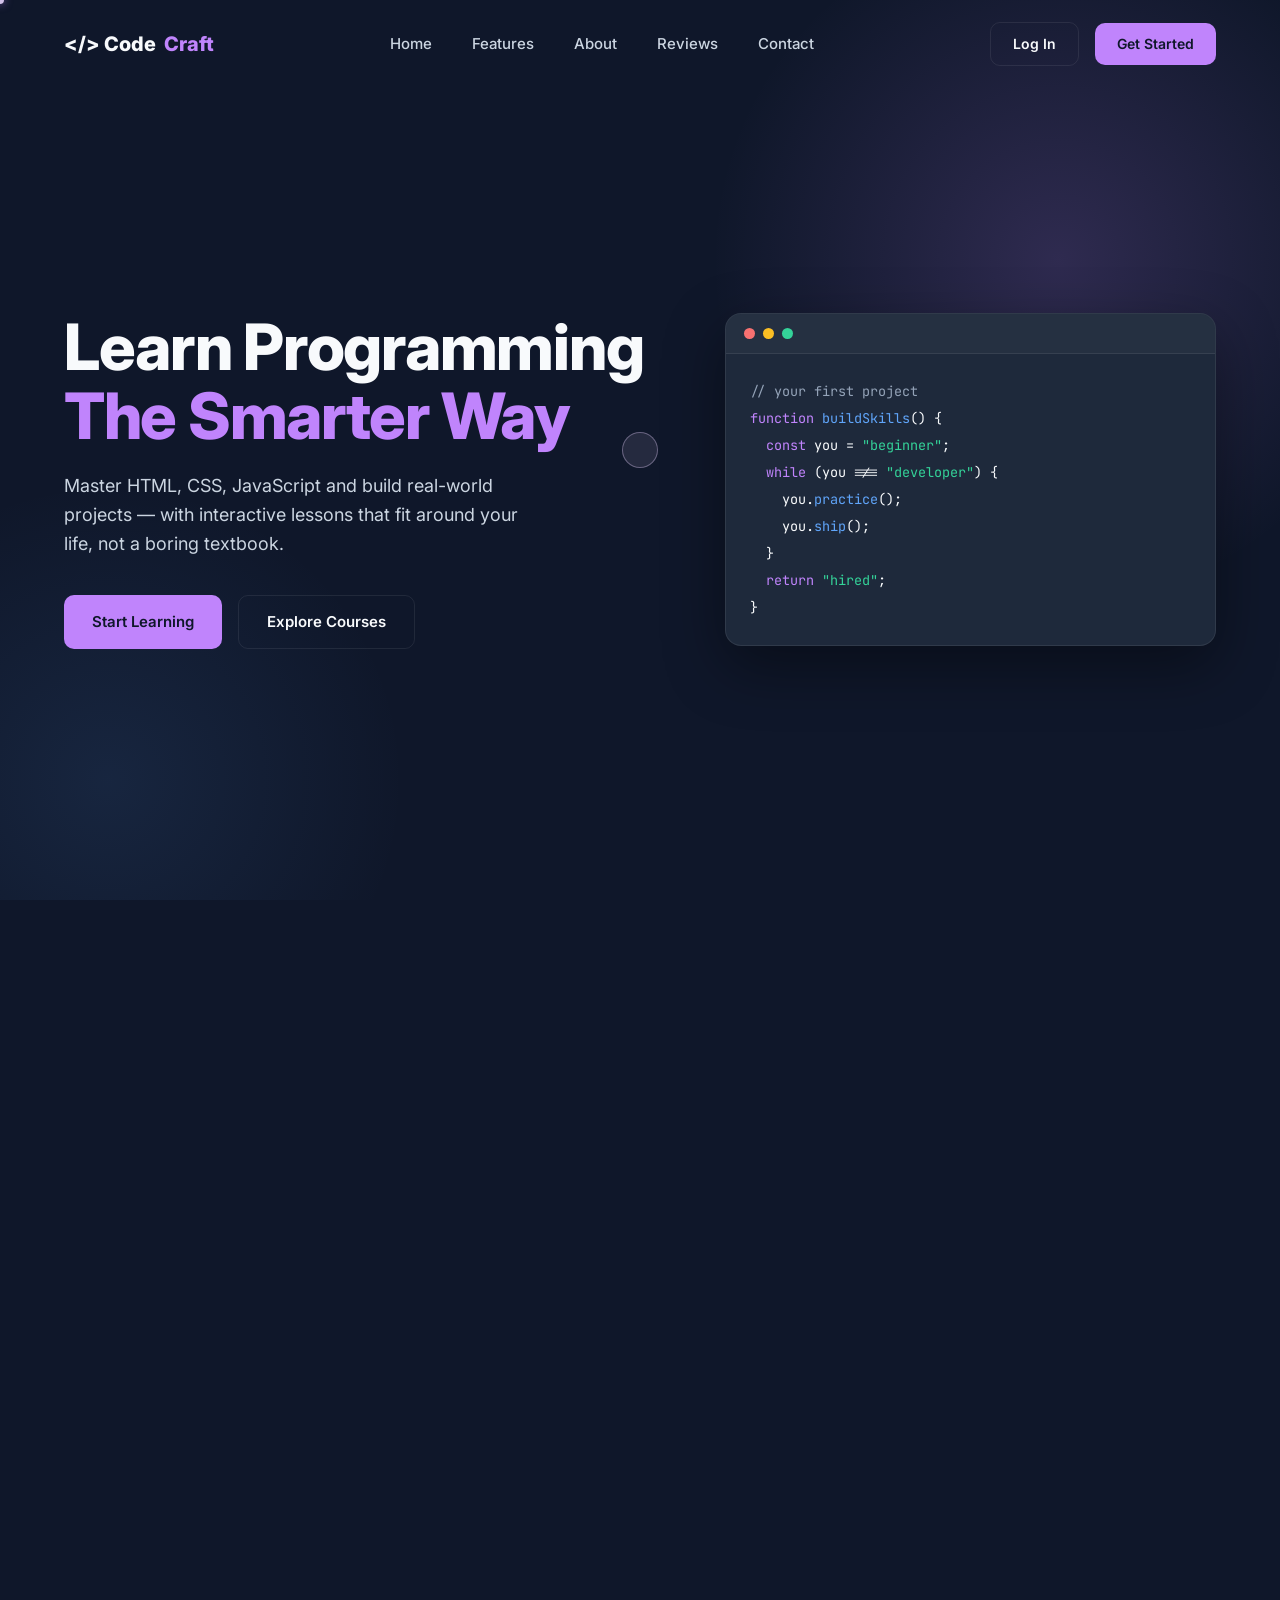
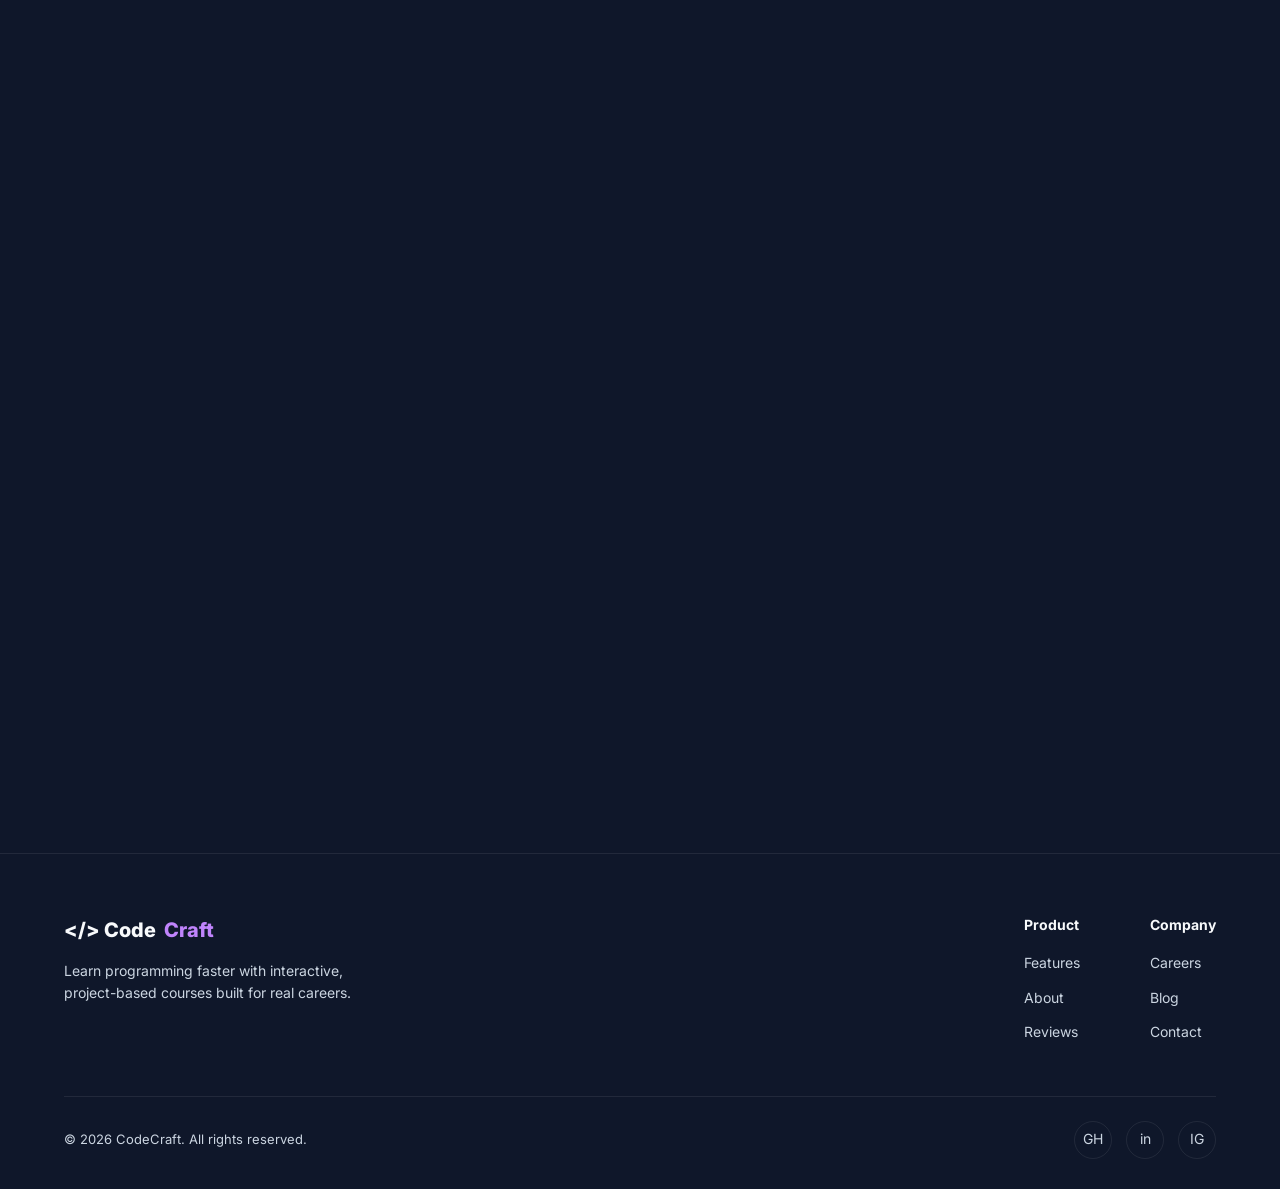
<file: index.html>
<!DOCTYPE html>
<html lang="en">
<head>
<meta charset="UTF-8">
<meta name="viewport" content="width=device-width, initial-scale=1.0">
<title>CodeCraft — Learn Programming Faster</title>
<link rel="preconnect" href="https://fonts.googleapis.com">
<link href="https://fonts.googleapis.com/css2?family=Inter:wght@400;500;600;700;800&family=JetBrains+Mono:wght@400;500&display=swap" rel="stylesheet">
<link rel="stylesheet" href="style.css">
</head>
<body>


<!-- ===== NAVBAR ===== -->
<nav class="navbar" id="navbar">
  <div class="container nav-inner">
    <a href="#" class="logo">&lt;/&gt; Code<span>Craft</span></a>
    <ul class="nav-links">
      <li><a href="#home">Home</a></li>
      <li><a href="#features">Features</a></li>
      <li><a href="#about">About</a></li>
      <li><a href="#testimonials">Reviews</a></li>
      <li><a href="#contact">Contact</a></li>
    </ul>
    <div class="nav-cta">
      <a href="#contact" class="btn btn-outline">Log In</a>
      <a href="#features" class="btn btn-primary">Get Started</a>
    </div>
    <button class="hamburger" id="hamburger" aria-label="Menu">
      <span></span><span></span><span></span>
    </button>
  </div>
</nav>

<div class="overlay" id="overlay"></div>
<div class="mobile-menu" id="mobileMenu">
  <a href="#home">Home</a>
  <a href="#features">Features</a>
  <a href="#about">About</a>
  <a href="#testimonials">Reviews</a>
  <a href="#contact">Contact</a>
</div>

<!-- ===== HERO ===== -->
<section class="hero" id="home">
  <div class="hero-glow"></div>
  <div class="hero-glow-2"></div>
  <div class="container hero-grid">
    <div data-aos="fade-right" data-aos-duration="800">
      <h1>Learn Programming <span class="highlight">The Smarter Way</span></h1>
      <p>Master HTML, CSS, JavaScript and build real-world projects — with interactive lessons that fit around your life, not a boring textbook.</p>
      <div class="hero-btns">
        <a href="#features" class="btn btn-primary">Start Learning</a>
        <a href="#about" class="btn btn-outline">Explore Courses</a>
      </div>
    </div>
    <div data-aos="fade-left" data-aos-duration="800">
      <div class="code-window">
        <div class="code-header">
          <span class="dot red"></span><span class="dot yellow"></span><span class="dot green"></span>
        </div>
        <div class="code-body">
          <div><span class="c1">// your first project</span></div>
          <div><span class="c2">function</span> <span class="c3">buildSkills</span>() {</div>
          <div>&nbsp;&nbsp;<span class="c2">const</span> <span class="c4">you</span> = <span class="c5">"beginner"</span>;</div>
          <div>&nbsp;&nbsp;<span class="c2">while</span> (you !== <span class="c5">"developer"</span>) {</div>
          <div>&nbsp;&nbsp;&nbsp;&nbsp;you.<span class="c3">practice</span>();</div>
          <div>&nbsp;&nbsp;&nbsp;&nbsp;you.<span class="c3">ship</span>();</div>
          <div>&nbsp;&nbsp;}</div>
          <div>&nbsp;&nbsp;<span class="c2">return</span> <span class="c5">"hired"</span>;</div>
          <div>}</div>
        </div>
      </div>
    </div>
  </div>
</section>

<!-- ===== FEATURES ===== -->
<section id="features">
  <div class="container">
    <span class="eyebrow" data-aos="fade-up">Why CodeCraft</span>
    <h2 class="section-title" data-aos="fade-up">Everything you need to go from zero to hired</h2>
    <p class="section-sub" data-aos="fade-up">A learning path built around doing, not just watching.</p>
    <div class="features-grid">
      <div class="feature-card" data-aos="fade-up" data-aos-delay="0">
        <div class="feature-icon">📚</div>
        <h3>Interactive Courses</h3>
        <p>Bite-sized lessons with live code editors — write real code from your very first module.</p>
      </div>
      <div class="feature-card" data-aos="fade-up" data-aos-delay="150">
        <div class="feature-icon">🎯</div>
        <h3>Project Based Learning</h3>
        <p>Every course ends in a shippable project you can add straight to your portfolio.</p>
      </div>
      <div class="feature-card" data-aos="fade-up" data-aos-delay="300">
        <div class="feature-icon">🚀</div>
        <h3>Career Support</h3>
        <p>Resume reviews, mock interviews and a job board built for early-career developers.</p>
      </div>
    </div>
  </div>
</section>

<!-- ===== ABOUT ===== -->
<section id="about">
  <div class="container about-grid">
    <div class="about-visual" data-aos="fade-right">
      <div style="font-size:64px;">🧑‍💻</div>
      <div class="stat-badge">
        <strong>4.9/5</strong>
        <span>Average student rating</span>
      </div>
    </div>
    <div class="about-text" data-aos="fade-left">
      <span class="eyebrow">Who We Are</span>
      <h2 class="section-title">We help students become industry-ready developers</h2>
      <p>CodeCraft was built by engineers who were tired of tutorials that teach syntax but never build confidence. We focus on the skills that actually show up in interviews and on the job.</p>
      <ul class="about-list">
        <li><b>→</b> Curriculum designed with hiring managers</li>
        <li><b>→</b> Small cohorts with real mentorship</li>
        <li><b>→</b> Lifetime access to every course update</li>
      </ul>
      <a href="#contact" class="btn btn-primary">Read More</a>
    </div>
  </div>
</section>

<!-- ===== STATS ===== -->
<section class="stats-section">
  <div class="container">
    <div class="stats-grid">
      <div data-aos="fade-up">
        <div class="stat-number" data-target="5000">0</div>
        <div class="stat-label">Students Taught</div>
      </div>
      <div data-aos="fade-up" data-aos-delay="150">
        <div class="stat-number" data-target="120">0</div>
        <div class="stat-label">Projects Built</div>
      </div>
      <div data-aos="fade-up" data-aos-delay="300">
        <div class="stat-number" data-target="98" data-suffix="%">0</div>
        <div class="stat-label">Success Rate</div>
      </div>
    </div>
  </div>
</section>

<!-- ===== TESTIMONIALS ===== -->
<section id="testimonials">
  <div class="container">
    <span class="eyebrow" data-aos="fade-up">Testimonials</span>
    <h2 class="section-title" data-aos="fade-up">Loved by students who got hired</h2>
    <div class="testi-grid">
      <div class="testi-card" data-aos="fade-up">
        <div class="stars">★★★★★</div>
        <p>"The platform completely changed how I learn. Projects made everything click."</p>
        <div class="testi-author">
          <div class="avatar">A</div>
          <div><strong>Alex Rivera</strong><span>Frontend Developer</span></div>
        </div>
      </div>
      <div class="testi-card" data-aos="fade-up" data-aos-delay="150">
        <div class="stars">★★★★★</div>
        <p>"I went from zero coding experience to my first internship in six months."</p>
        <div class="testi-author">
          <div class="avatar">P</div>
          <div><strong>Priya Nair</strong><span>CS Student</span></div>
        </div>
      </div>
      <div class="testi-card" data-aos="fade-up" data-aos-delay="300">
        <div class="stars">★★★★★</div>
        <p>"The mentorship and career support made all the difference in my job search."</p>
        <div class="testi-author">
          <div class="avatar">J</div>
          <div><strong>Jordan Lee</strong><span>Backend Engineer</span></div>
        </div>
      </div>
    </div>
  </div>
</section>

<!-- ===== CONTACT ===== -->
<section id="contact">
  <div class="container contact-grid">
    <div class="contact-info" data-aos="fade-right">
      <span class="eyebrow">Contact</span>
      <h2 class="section-title">Have questions? Let's talk.</h2>
      <p>Whether you're picking your first course or need help with a project, our team usually replies within a day.</p>
      <div class="info-row">✉️ hello@codecraft.dev</div>
      <div class="info-row">📍 Remote-first, worldwide</div>
    </div>
    <form id="contactForm" data-aos="fade-left" novalidate>
      <div class="form-group" id="nameGroup">
        <label for="name">Name</label>
        <input type="text" id="name" placeholder="Your name">
        <div class="error-msg">Please enter your name</div>
      </div>
      <div class="form-group" id="emailGroup">
        <label for="email">Email</label>
        <input type="text" id="email" placeholder="you@example.com">
        <div class="error-msg">Please enter a valid email</div>
      </div>
      <div class="form-group" id="messageGroup">
        <label for="message">Message</label>
        <textarea id="message" placeholder="Tell us what you're looking for..."></textarea>
        <div class="error-msg">Please enter a message</div>
      </div>
      <button type="submit" class="btn btn-primary">Send Message</button>
      <div class="form-status" id="formStatus">✓ Message sent! We'll get back to you soon.</div>
    </form>
  </div>
</section>

<!-- ===== FOOTER ===== -->
<footer>
  <div class="container">
    <div class="footer-top">
      <div class="footer-brand">
        <a href="#" class="logo">&lt;/&gt; Code<span>Craft</span></a>
        <p>Learn programming faster with interactive, project-based courses built for real careers.</p>
      </div>
      <div class="footer-links">
        <div class="footer-col">
          <h4>Product</h4>
          <a href="#features">Features</a>
          <a href="#about">About</a>
          <a href="#testimonials">Reviews</a>
        </div>
        <div class="footer-col">
          <h4>Company</h4>
          <a href="#">Careers</a>
          <a href="#">Blog</a>
          <a href="#contact">Contact</a>
        </div>
      </div>
    </div>
    <div class="footer-bottom">
      <span>© 2026 CodeCraft. All rights reserved.</span>
      <div class="socials">
        <a href="#" aria-label="GitHub">GH</a>
        <a href="#" aria-label="LinkedIn">in</a>
        <a href="#" aria-label="Instagram">IG</a>
      </div>
    </div>
  </div>
</footer>
<script src="script.js"></script>
</body>
</html>
</file>
<file: style.css>
:root{
  --bg:#0F172A;
  --bg-soft:#111827;
  --card:#1E293B;
  --text:#F8FAFC;
  --muted:#CBD5E1;
  --accent:#C084FC;
  --accent-light:#E9D5FF;
  --accent-hover:#A855F7;
  --border:rgba(248,250,252,0.08);
}
*{margin:0;padding:0;box-sizing:border-box;}
html{scroll-behavior:smooth;}
body{
  font-family:'Inter',sans-serif;
  background:var(--bg);
  color:var(--text);
  line-height:1.6;
  overflow-x:hidden;
}

/* ===== CUSTOM SCROLLBAR ===== */
html{
  scrollbar-width:thin; /* Firefox */
  scrollbar-color:var(--accent) var(--bg-soft);
}
::-webkit-scrollbar{
  width:12px;
}
::-webkit-scrollbar-track{
  background:var(--bg-soft);
}
::-webkit-scrollbar-thumb{
  background:linear-gradient(180deg, var(--accent), var(--accent-hover));
  border-radius:10px;
  border:3px solid var(--bg-soft);
}
::-webkit-scrollbar-thumb:hover{
  background:var(--accent-light);
}
::-webkit-scrollbar-corner{
  background:var(--bg-soft);
}

/* ===== SCROLL REVEAL (replaces AOS) =====
   Elements with [data-aos] start hidden/offset, animate in when they
   enter the viewport, and reset back to hidden the moment they leave
   it (in either scroll direction) so the animation replays every time. */
[data-aos]{
  opacity:0;
  filter:blur(6px);
  transition-property:opacity, transform, filter;
  transition-timing-function:cubic-bezier(0.16, 1, 0.3, 1);
  transition-duration:0.8s;
  will-change:opacity, transform, filter;
}
[data-aos="fade-up"]{transform:translateY(48px);}
[data-aos="fade-right"]{transform:translateX(-48px);}
[data-aos="fade-left"]{transform:translateX(48px);}
[data-aos].aos-animate{
  opacity:1;
  transform:translate(0,0);
  filter:blur(0);
}
@media (prefers-reduced-motion: reduce){
  [data-aos]{
    opacity:1 !important;
    transform:none !important;
    filter:none !important;
    transition:none !important;
  }
}

/* ===== CUSTOM MOUSE TRACKER ===== */
.cursor-dot,
.cursor-ring{
  position:fixed;
  top:0;left:0;
  pointer-events:none;
  z-index:9999;
  border-radius:50%;
  transform:translate(-50%,-50%);
  will-change:transform;
}
.cursor-dot{
  width:8px;height:8px;
  background:rgba(233,213,255,0.9);
  box-shadow:0 0 8px rgba(192,132,252,0.6);
  transition:transform 0.15s ease, opacity 0.2s ease;
}
.cursor-ring{
  width:36px;height:36px;
  background:rgba(233,213,255,0.10);
  border:1px solid rgba(233,213,255,0.35);
  backdrop-filter:blur(1px);
  transition:width 0.25s ease, height 0.25s ease, background 0.25s ease, border-color 0.25s ease, opacity 0.2s ease;
}
.cursor-ring.grow{
  width:64px;height:64px;
  background:rgba(192,132,252,0.14);
  border-color:rgba(192,132,252,0.55);
}
body.cursor-hide .cursor-dot,
body.cursor-hide .cursor-ring{
  opacity:0;
}
@media (hover:none), (pointer:coarse){
  .cursor-dot,.cursor-ring{display:none;}
}

a{text-decoration:none;color:inherit;}
ul{list-style:none;}
img{max-width:100%;display:block;}
.container{
  max-width:1200px;
  margin:0 auto;
  padding:0 24px;
}
section{padding:120px 0;position:relative;}
.eyebrow{
  display:inline-block;
  font-size:13px;
  font-weight:600;
  letter-spacing:0.08em;
  text-transform:uppercase;
  color:var(--accent);
  margin-bottom:16px;
}
h1,h2,h3{font-weight:800;letter-spacing:-0.02em;}
.section-title{
  font-size:clamp(28px,4vw,42px);
  margin-bottom:16px;
}
.section-sub{
  color:var(--muted);
  font-size:17px;
  max-width:560px;
}
.btn{
  display:inline-flex;
  align-items:center;
  justify-content:center;
  gap:8px;
  padding:14px 28px;
  border-radius:10px;
  font-weight:600;
  font-size:15px;
  cursor:pointer;
  border:none;
  position:relative;
  overflow:hidden;
  transition:0.3s ease;
}
.btn::before{
  content:'';
  position:absolute;
  inset:0;
  background:radial-gradient(circle, rgba(255,255,255,0.25), transparent 60%);
  opacity:0;
  transform:scale(0.6);
  transition:opacity 0.35s ease, transform 0.35s ease;
}
.btn:hover::before{
  opacity:1;
  transform:scale(1);
}
.btn-primary{
  background:var(--accent);
  color:#0F172A;
}
.btn-primary:hover{
  background:var(--accent-hover);
  color:white;
  transform:translateY(-2px);
  box-shadow:0 10px 25px rgba(192,132,252,0.25);
}
.btn-outline{
  background:transparent;
  color:var(--text);
  border:1px solid var(--border);
}
.btn-outline:hover{
  border-color:var(--accent);
  color:var(--accent-light);
  transform:translateY(-2px);
}

/* ===== NAVBAR ===== */
.navbar{
  position:fixed;
  top:0;left:0;right:0;
  z-index:1000;
  padding:22px 0;
  transition:all 0.35s ease;
  background:transparent;
}
.navbar.scrolled{
  padding:14px 0;
  background:rgba(15,23,42,0.75);
  backdrop-filter:blur(12px);
  -webkit-backdrop-filter:blur(12px);
  box-shadow:0 8px 30px rgba(0,0,0,0.25);
  border-bottom:1px solid var(--border);
}
.nav-inner{
  display:flex;
  align-items:center;
  justify-content:space-between;
}
.logo{
  font-size:20px;
  font-weight:800;
  display:flex;
  align-items:center;
  gap:8px;
  transition:transform 0.3s ease, color 0.3s ease;
}
.logo:hover{
  transform:scale(1.04);
  color:var(--accent-light);
}
.logo span{color:var(--accent);}
.nav-links{
  display:flex;
  gap:40px;
}
.nav-links a{
  position:relative;
  font-size:15px;
  font-weight:500;
  color:var(--muted);
  padding-bottom:4px;
  transition:color 0.25s ease;
}
.nav-links a::after{
  content:'';
  position:absolute;
  left:0;bottom:0;
  width:0;
  height:2px;
  background:var(--accent);
  transition:width 0.3s ease;
}
.nav-links a:hover{color:var(--text);}
.nav-links a:hover::after{width:100%;}
.nav-cta{display:flex;align-items:center;gap:16px;}
.nav-cta .btn{padding:10px 22px;font-size:14px;}
.hamburger{
  display:none;
  flex-direction:column;
  gap:5px;
  cursor:pointer;
  background:none;
  border:none;
  z-index:1100;
}
.hamburger span{
  width:24px;height:2px;
  background:var(--text);
  transition:0.3s ease;
}
.hamburger.active span:nth-child(1){transform:translateY(7px) rotate(45deg);}
.hamburger.active span:nth-child(2){opacity:0;}
.hamburger.active span:nth-child(3){transform:translateY(-7px) rotate(-45deg);}

.mobile-menu{
  position:fixed;
  top:0;right:0;
  width:min(78vw,320px);
  height:100vh;
  background:var(--bg-soft);
  border-left:1px solid var(--border);
  z-index:1050;
  padding:100px 32px;
  display:flex;
  flex-direction:column;
  gap:28px;
  transform:translateX(100%);
  transition:transform 0.4s ease;
}
.mobile-menu.open{transform:translateX(0);}
.mobile-menu a{
  font-size:19px;
  font-weight:600;
  color:var(--text);
  transition:color 0.25s ease, padding-left 0.25s ease;
}
.mobile-menu a:hover{
  color:var(--accent-light);
  padding-left:6px;
}
.overlay{
  position:fixed;inset:0;
  background:rgba(0,0,0,0.5);
  z-index:1040;
  opacity:0;
  visibility:hidden;
  transition:0.3s ease;
}
.overlay.open{opacity:1;visibility:visible;}

/* ===== HERO ===== */
.hero{
  padding:180px 0 120px;
  position:relative;
  overflow:hidden;
  min-height:100vh;
  display:flex;
  align-items:center;
}
.hero-glow{
  position:absolute;
  top:-10%;
  right:-10%;
  width:700px;height:700px;
  background:radial-gradient(circle, rgba(192,132,252,0.18), transparent 70%);
  pointer-events:none;
}
.hero-glow-2{
  position:absolute;
  bottom:-20%;
  left:-15%;
  width:600px;height:600px;
  background:radial-gradient(circle, rgba(96,165,250,0.10), transparent 70%);
  pointer-events:none;
}
.hero-grid{
  display:grid;
  grid-template-columns:1.1fr 0.9fr;
  gap:60px;
  align-items:center;
}
.hero h1{
  font-size:clamp(38px,5.5vw,64px);
  line-height:1.08;
  margin-bottom:22px;
}
.hero h1 .highlight{color:var(--accent);}
.hero p{
  color:var(--muted);
  font-size:18px;
  max-width:480px;
  margin-bottom:36px;
}
.hero-btns{display:flex;gap:16px;flex-wrap:wrap;}

.code-window{
  background:var(--card);
  border-radius:16px;
  border:1px solid var(--border);
  box-shadow:0 20px 60px rgba(0,0,0,0.4);
  overflow:hidden;
  animation:float 5s ease-in-out infinite;
  transition:box-shadow 0.4s ease, transform 0.4s ease;
}
.code-window:hover{
  box-shadow:0 25px 70px rgba(192,132,252,0.25);
}
@keyframes float{
  0%,100%{transform:translateY(0);}
  50%{transform:translateY(-18px);}
}
.code-header{
  display:flex;
  gap:8px;
  padding:14px 18px;
  background:rgba(255,255,255,0.03);
  border-bottom:1px solid var(--border);
}
.dot{width:11px;height:11px;border-radius:50%;transition:transform 0.25s ease;}
.dot.red{background:#f87171;}
.dot.yellow{background:#fbbf24;}
.dot.green{background:#34d399;}
.code-header:hover .dot{transform:scale(1.15);}
.code-body{
  padding:24px;
  font-family:'JetBrains Mono',monospace;
  font-size:13.5px;
  line-height:2;
}
.code-body .c1{color:#94A3B8;}
.code-body .c2{color:#C084FC;}
.code-body .c3{color:#60A5FA;}
.code-body .c4{color:#F8FAFC;}
.code-body .c5{color:#34d399;}

/* ===== FEATURES ===== */
.features-grid{
  display:grid;
  grid-template-columns:repeat(3,1fr);
  gap:28px;
  margin-top:60px;
}
.feature-card{
  background:var(--card);
  border-radius:16px;
  padding:36px 30px;
  border:1px solid var(--border);
  box-shadow:0 8px 30px rgba(0,0,0,0.15);
  transition:transform 0.35s ease, box-shadow 0.35s ease, border-color 0.35s ease;
}
.feature-card:hover{
  transform:translateY(-10px);
  box-shadow:0 20px 45px rgba(0,0,0,0.35);
  border-color:rgba(192,132,252,0.4);
}
.feature-icon{
  font-size:30px;
  width:56px;height:56px;
  display:flex;align-items:center;justify-content:center;
  background:rgba(192,132,252,0.12);
  border-radius:12px;
  margin-bottom:22px;
  transition:transform 0.4s ease, background 0.4s ease;
}
.feature-card:hover .feature-icon{
  transform:rotate(-8deg) scale(1.1);
  background:rgba(192,132,252,0.22);
}
.feature-card h3{font-size:19px;margin-bottom:10px;}
.feature-card p{color:var(--muted);font-size:15px;}

/* ===== ABOUT ===== */
.about-grid{
  display:grid;
  grid-template-columns:0.9fr 1.1fr;
  gap:64px;
  align-items:center;
}
.about-visual{
  position:relative;
  border-radius:20px;
  overflow:hidden;
  aspect-ratio:4/3.4;
  background:linear-gradient(145deg,#1E293B,#111827);
  border:1px solid var(--border);
  display:flex;
  align-items:center;
  justify-content:center;
  transition:border-color 0.4s ease;
}
.about-visual:hover{border-color:rgba(192,132,252,0.4);}
.about-visual .stat-badge{
  position:absolute;
  bottom:24px;left:24px;
  background:rgba(15,23,42,0.85);
  backdrop-filter:blur(8px);
  border:1px solid var(--border);
  padding:14px 20px;
  border-radius:12px;
  transition:transform 0.3s ease;
}
.about-visual:hover .stat-badge{transform:translateY(-4px);}
.about-visual .stat-badge strong{display:block;font-size:22px;color:var(--accent-light);}
.about-visual .stat-badge span{font-size:12px;color:var(--muted);}
.about-text p{color:var(--muted);margin:20px 0 30px;font-size:16px;max-width:520px;}
.about-list{margin:24px 0 32px;display:flex;flex-direction:column;gap:14px;}
.about-list li{display:flex;gap:12px;align-items:flex-start;color:var(--muted);font-size:15px;transition:color 0.25s ease, transform 0.25s ease;}
.about-list li:hover{color:var(--text);transform:translateX(4px);}
.about-list li b{color:var(--accent);}

/* ===== STATS ===== */
.stats-section{
  background:var(--bg-soft);
  border-top:1px solid var(--border);
  border-bottom:1px solid var(--border);
}
.stats-grid{
  display:grid;
  grid-template-columns:repeat(3,1fr);
  text-align:center;
  gap:24px;
}
.stat-number{
  font-size:clamp(36px,5vw,56px);
  font-weight:800;
  color:var(--accent-light);
  transition:transform 0.3s ease, text-shadow 0.3s ease;
  display:inline-block;
}
.stats-grid > div:hover .stat-number{
  transform:scale(1.06);
  text-shadow:0 0 24px rgba(192,132,252,0.45);
}
.stat-label{color:var(--muted);margin-top:8px;font-size:15px;}

/* ===== TESTIMONIALS ===== */
.testi-grid{
  display:grid;
  grid-template-columns:repeat(3,1fr);
  gap:28px;
  margin-top:60px;
}
.testi-card{
  background:var(--card);
  border:1px solid var(--border);
  border-radius:16px;
  padding:30px;
  box-shadow:0 8px 30px rgba(0,0,0,0.15);
  transition:transform 0.35s ease, box-shadow 0.35s ease, border-color 0.35s ease;
}
.testi-card:hover{
  transform:translateY(-8px) rotate(-0.4deg);
  box-shadow:0 20px 45px rgba(0,0,0,0.35);
  border-color:rgba(192,132,252,0.35);
}
.stars{color:var(--accent);font-size:15px;margin-bottom:16px;letter-spacing:2px;}
.testi-card p{color:var(--muted);font-size:15px;margin-bottom:22px;}
.testi-author{display:flex;align-items:center;gap:12px;}
.avatar{
  width:40px;height:40px;
  border-radius:50%;
  background:linear-gradient(135deg,var(--accent),#60A5FA);
  display:flex;align-items:center;justify-content:center;
  font-weight:700;font-size:14px;color:#0F172A;
  transition:transform 0.3s ease;
}
.testi-card:hover .avatar{transform:scale(1.1) rotate(6deg);}
.testi-author div strong{display:block;font-size:14px;}
.testi-author div span{font-size:12px;color:var(--muted);}

/* ===== CONTACT ===== */
.contact-grid{
  display:grid;
  grid-template-columns:0.9fr 1.1fr;
  gap:60px;
}
.contact-info p{color:var(--muted);margin-top:16px;max-width:400px;}
.contact-info .info-row{
  display:flex;gap:14px;align-items:center;
  margin-top:24px;color:var(--muted);font-size:15px;
  transition:color 0.25s ease, transform 0.25s ease;
}
.contact-info .info-row:hover{color:var(--accent-light);transform:translateX(4px);}
form{
  background:var(--card);
  border:1px solid var(--border);
  border-radius:16px;
  padding:36px;
  box-shadow:0 8px 30px rgba(0,0,0,0.15);
}
.form-group{margin-bottom:20px;}
.form-group label{
  display:block;
  font-size:13px;
  font-weight:600;
  margin-bottom:8px;
  color:var(--muted);
}
.form-group input,.form-group textarea{
  width:100%;
  padding:13px 16px;
  background:rgba(255,255,255,0.03);
  border:1px solid var(--border);
  border-radius:10px;
  color:var(--text);
  font-family:inherit;
  font-size:15px;
  outline:none;
  transition:border-color 0.25s ease, box-shadow 0.25s ease;
}
.form-group input:hover,.form-group textarea:hover{border-color:rgba(192,132,252,0.4);}
.form-group input:focus,.form-group textarea:focus{
  border-color:var(--accent);
  box-shadow:0 0 0 3px rgba(192,132,252,0.15);
}
.form-group textarea{resize:vertical;min-height:110px;}
.error-msg{
  color:#f87171;
  font-size:13px;
  margin-top:6px;
  display:none;
}
.form-group.error input,.form-group.error textarea{border-color:#f87171;}
.form-group.error .error-msg{display:block;}
.form-status{
  margin-top:16px;
  font-size:14px;
  color:#34d399;
  display:none;
}
.form-status.show{display:block;}
form button{width:100%;margin-top:6px;}

/* ===== FOOTER ===== */
footer{
  padding:60px 0 30px;
  border-top:1px solid var(--border);
}
.footer-top{
  display:flex;
  justify-content:space-between;
  flex-wrap:wrap;
  gap:40px;
  padding-bottom:40px;
}
.footer-brand p{color:var(--muted);max-width:320px;margin-top:14px;font-size:14px;}
.footer-links{display:flex;gap:70px;flex-wrap:wrap;}
.footer-col h4{font-size:14px;margin-bottom:16px;}
.footer-col a{
  display:block;
  color:var(--muted);
  font-size:14px;
  margin-bottom:12px;
  transition:color 0.25s ease, padding-left 0.25s ease;
}
.footer-col a:hover{color:var(--accent-light);padding-left:4px;}
.footer-bottom{
  display:flex;
  justify-content:space-between;
  align-items:center;
  flex-wrap:wrap;
  gap:16px;
  padding-top:24px;
  border-top:1px solid var(--border);
  color:var(--muted);
  font-size:13px;
}
.socials{display:flex;gap:14px;}
.socials a{
  width:38px;height:38px;
  border-radius:50%;
  border:1px solid var(--border);
  display:flex;align-items:center;justify-content:center;
  font-size:14px;
  transition:0.25s ease;
}
.socials a:hover{
  background:var(--accent);
  color:#0F172A;
  border-color:var(--accent);
  transform:translateY(-3px) rotate(8deg);
}

/* ===== RESPONSIVE ===== */
@media (max-width:1024px){
  .hero-grid{grid-template-columns:1fr;}
  .code-window{max-width:520px;margin:0 auto;}
  .features-grid{grid-template-columns:repeat(2,1fr);}
  .testi-grid{grid-template-columns:repeat(2,1fr);}
  .about-grid,.contact-grid{grid-template-columns:1fr;}
}
@media (max-width:768px){
  .nav-links,.nav-cta{display:none;}
  .hamburger{display:flex;}
  section{padding:80px 0;}
  .features-grid,.testi-grid,.stats-grid{grid-template-columns:1fr;}
  .footer-top{flex-direction:column;}
}
@media (max-width:480px){
  .hero{padding:150px 0 80px;}
  .hero-btns{flex-direction:column;align-items:stretch;}
}
</file>
